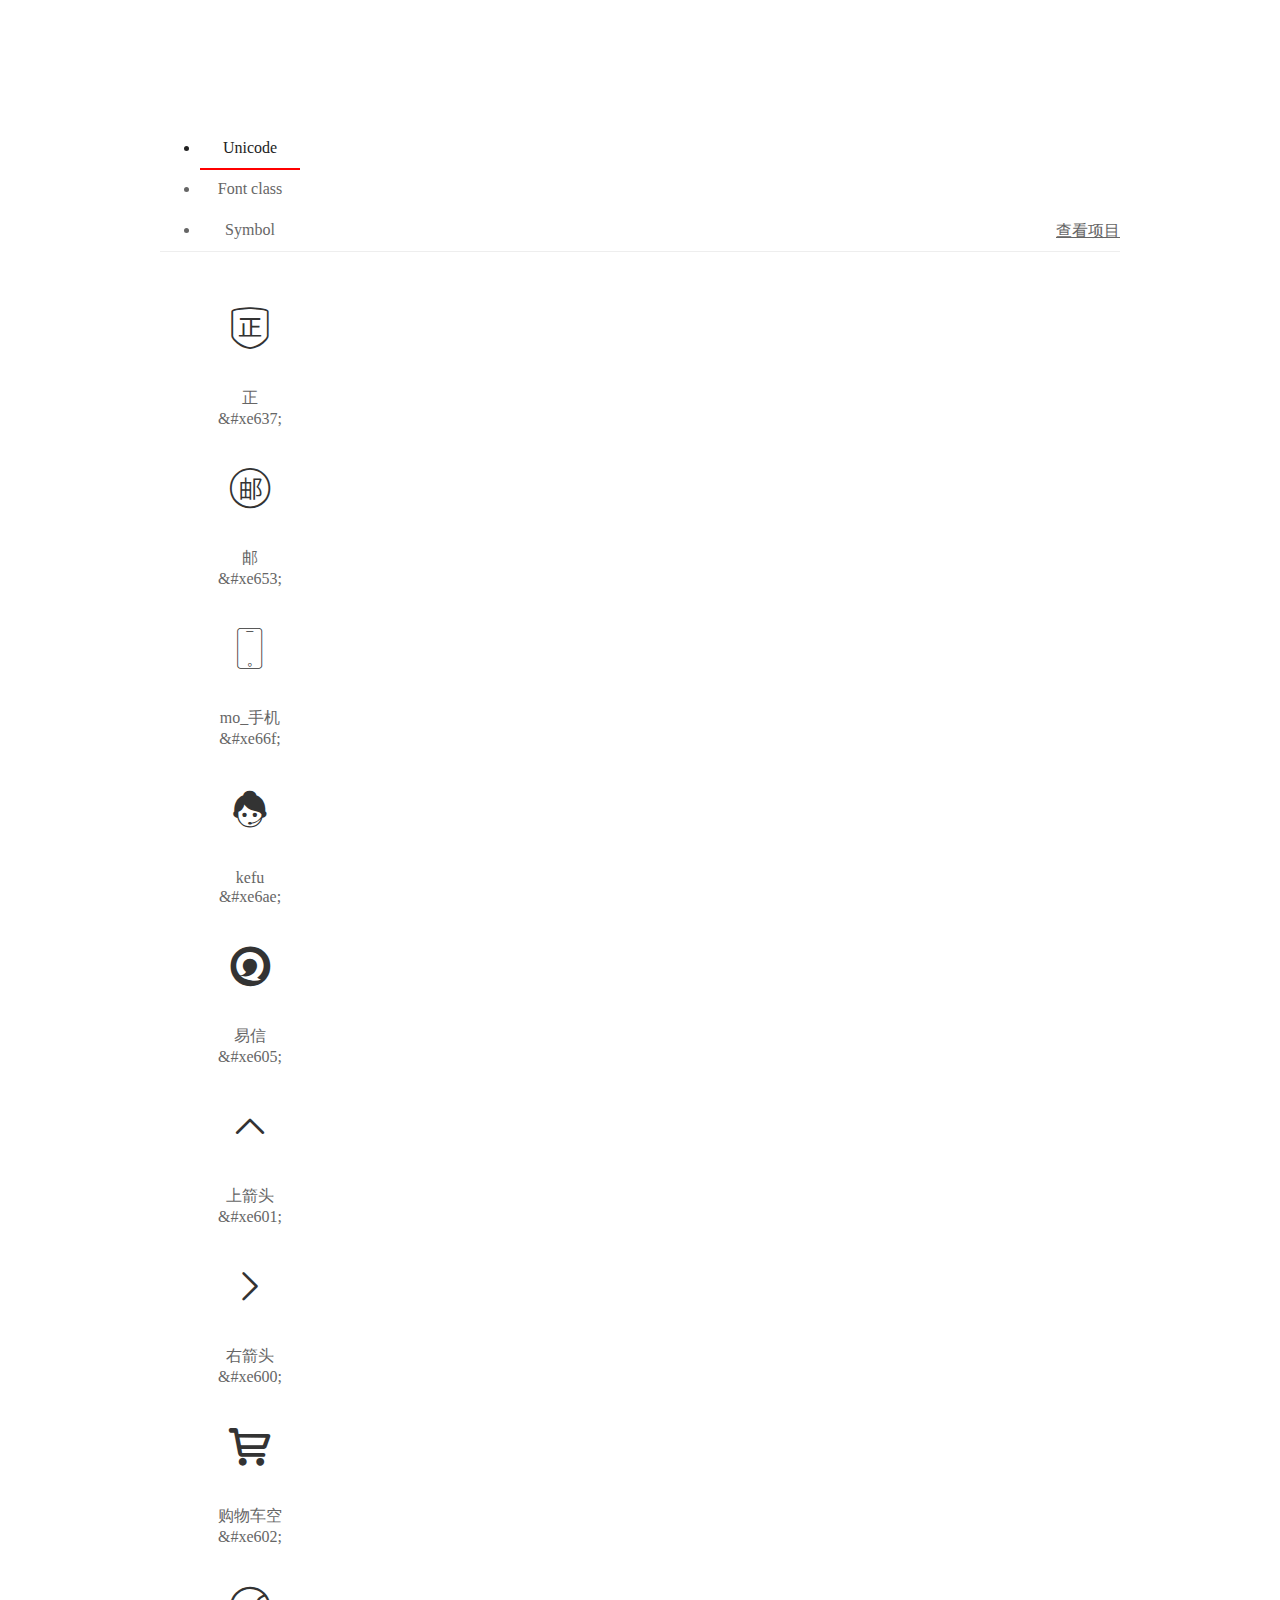
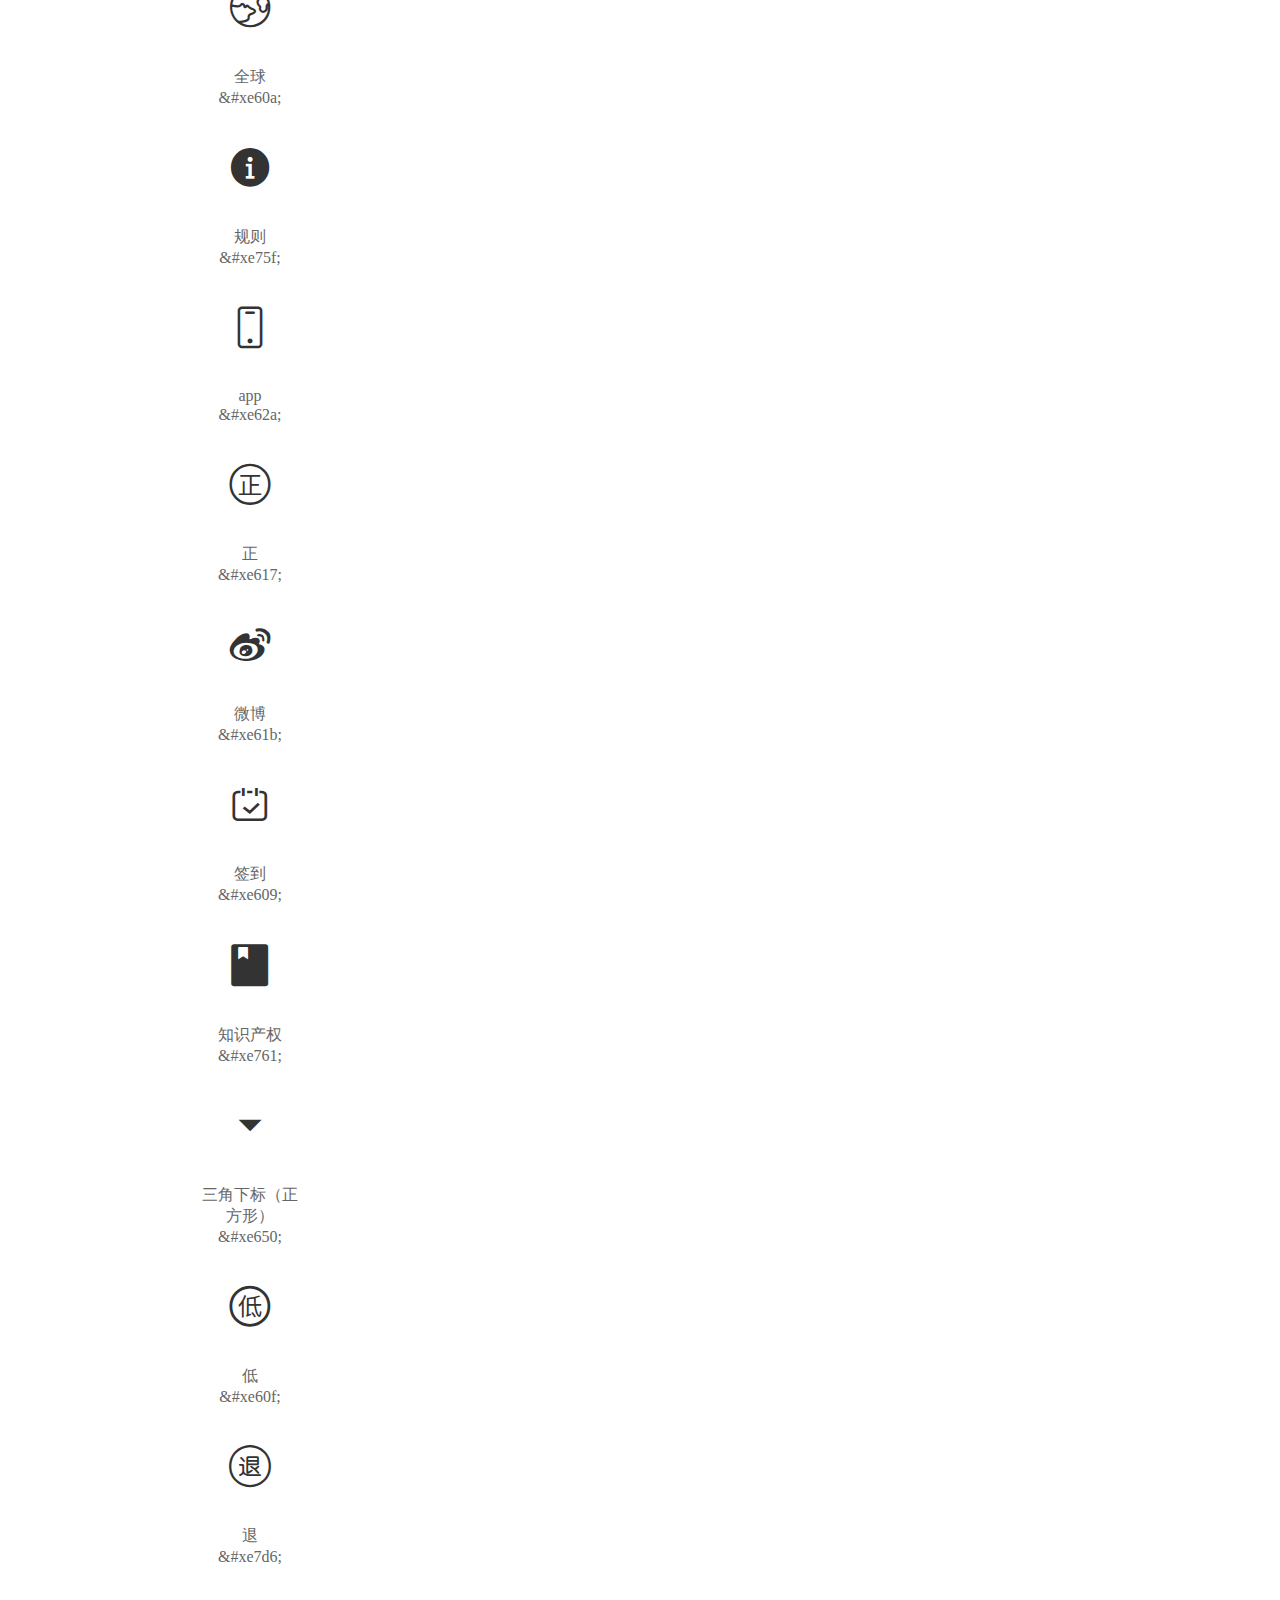
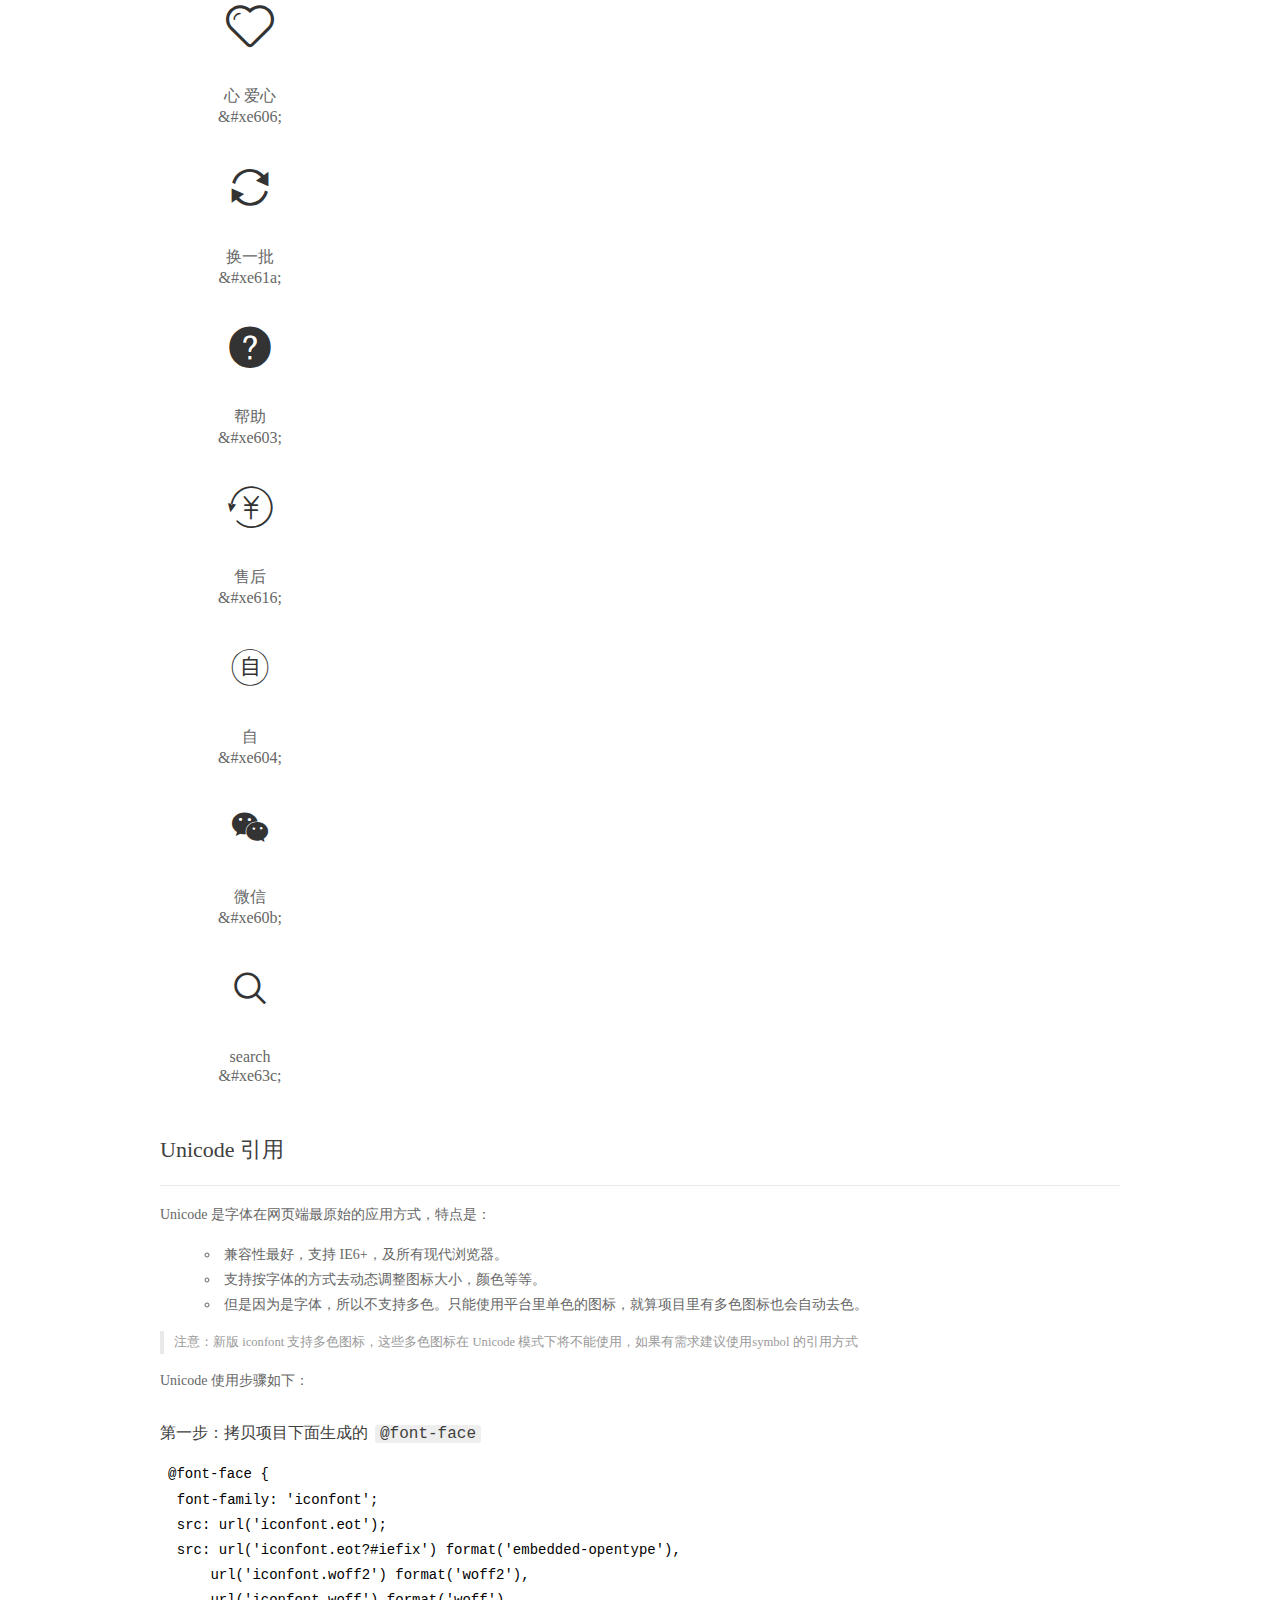
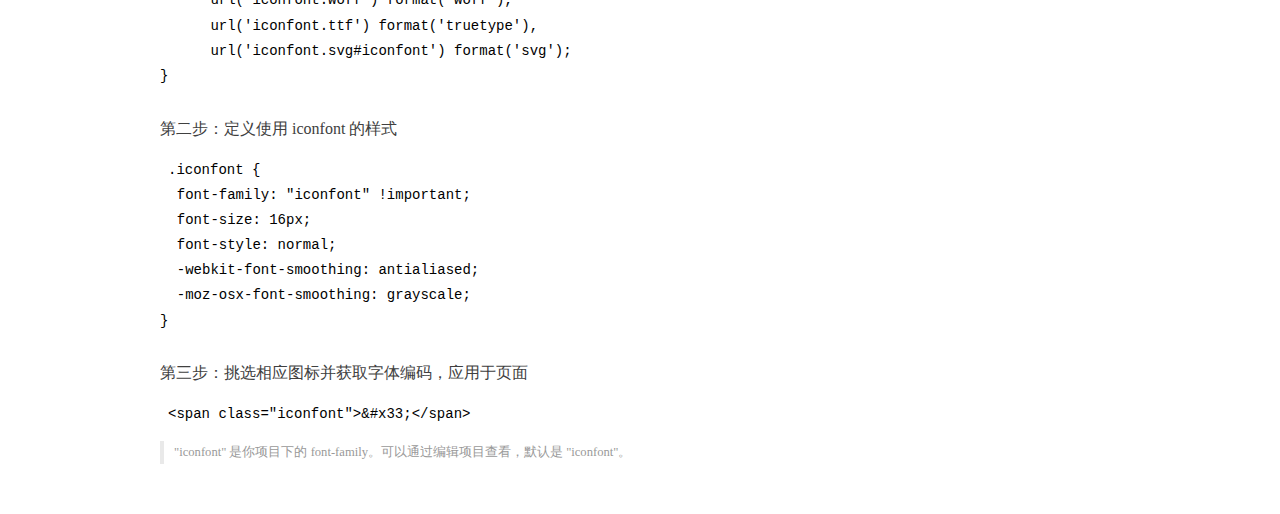
<file: css文件/font_1259752_tdep8z8vwnb/demo_index.html>
<!DOCTYPE html>
<html>
<head>
  <meta charset="utf-8"/>
  <title>IconFont Demo</title>
  <link rel="shortcut icon" href="https://gtms04.alicdn.com/tps/i4/TB1_oz6GVXXXXaFXpXXJDFnIXXX-64-64.ico" type="image/x-icon"/>
  <link rel="stylesheet" href="https://g.alicdn.com/thx/cube/1.3.2/cube.min.css">
  <link rel="stylesheet" href="demo.css">
  <link rel="stylesheet" href="iconfont.css">
  <script src="iconfont.js"></script>
  <!-- jQuery -->
  <script src="https://a1.alicdn.com/oss/uploads/2018/12/26/7bfddb60-08e8-11e9-9b04-53e73bb6408b.js"></script>
  <!-- 代码高亮 -->
  <script src="https://a1.alicdn.com/oss/uploads/2018/12/26/a3f714d0-08e6-11e9-8a15-ebf944d7534c.js"></script>
</head>
<body>
  <div class="main">
    <h1 class="logo"><a href="https://www.iconfont.cn/" title="iconfont 首页" target="_blank">&#xe86b;</a></h1>
    <div class="nav-tabs">
      <ul id="tabs" class="dib-box">
        <li class="dib active"><span>Unicode</span></li>
        <li class="dib"><span>Font class</span></li>
        <li class="dib"><span>Symbol</span></li>
      </ul>
      
      <a href="https://www.iconfont.cn/manage/index?manage_type=myprojects&projectId=1259752" target="_blank" class="nav-more">查看项目</a>
      
    </div>
    <div class="tab-container">
      <div class="content unicode" style="display: block;">
          <ul class="icon_lists dib-box">
          
            <li class="dib">
              <span class="icon iconfont">&#xe637;</span>
                <div class="name">正</div>
                <div class="code-name">&amp;#xe637;</div>
              </li>
          
            <li class="dib">
              <span class="icon iconfont">&#xe653;</span>
                <div class="name">邮</div>
                <div class="code-name">&amp;#xe653;</div>
              </li>
          
            <li class="dib">
              <span class="icon iconfont">&#xe66f;</span>
                <div class="name">mo_手机</div>
                <div class="code-name">&amp;#xe66f;</div>
              </li>
          
            <li class="dib">
              <span class="icon iconfont">&#xe6ae;</span>
                <div class="name">kefu</div>
                <div class="code-name">&amp;#xe6ae;</div>
              </li>
          
            <li class="dib">
              <span class="icon iconfont">&#xe605;</span>
                <div class="name">易信</div>
                <div class="code-name">&amp;#xe605;</div>
              </li>
          
            <li class="dib">
              <span class="icon iconfont">&#xe601;</span>
                <div class="name">上箭头</div>
                <div class="code-name">&amp;#xe601;</div>
              </li>
          
            <li class="dib">
              <span class="icon iconfont">&#xe600;</span>
                <div class="name">右箭头</div>
                <div class="code-name">&amp;#xe600;</div>
              </li>
          
            <li class="dib">
              <span class="icon iconfont">&#xe602;</span>
                <div class="name">购物车空</div>
                <div class="code-name">&amp;#xe602;</div>
              </li>
          
            <li class="dib">
              <span class="icon iconfont">&#xe60a;</span>
                <div class="name">全球</div>
                <div class="code-name">&amp;#xe60a;</div>
              </li>
          
            <li class="dib">
              <span class="icon iconfont">&#xe75f;</span>
                <div class="name">规则</div>
                <div class="code-name">&amp;#xe75f;</div>
              </li>
          
            <li class="dib">
              <span class="icon iconfont">&#xe62a;</span>
                <div class="name">app</div>
                <div class="code-name">&amp;#xe62a;</div>
              </li>
          
            <li class="dib">
              <span class="icon iconfont">&#xe617;</span>
                <div class="name">正</div>
                <div class="code-name">&amp;#xe617;</div>
              </li>
          
            <li class="dib">
              <span class="icon iconfont">&#xe61b;</span>
                <div class="name">微博</div>
                <div class="code-name">&amp;#xe61b;</div>
              </li>
          
            <li class="dib">
              <span class="icon iconfont">&#xe609;</span>
                <div class="name">签到</div>
                <div class="code-name">&amp;#xe609;</div>
              </li>
          
            <li class="dib">
              <span class="icon iconfont">&#xe761;</span>
                <div class="name">知识产权 </div>
                <div class="code-name">&amp;#xe761;</div>
              </li>
          
            <li class="dib">
              <span class="icon iconfont">&#xe650;</span>
                <div class="name">三角下标（正方形）</div>
                <div class="code-name">&amp;#xe650;</div>
              </li>
          
            <li class="dib">
              <span class="icon iconfont">&#xe60f;</span>
                <div class="name">低</div>
                <div class="code-name">&amp;#xe60f;</div>
              </li>
          
            <li class="dib">
              <span class="icon iconfont">&#xe7d6;</span>
                <div class="name">退</div>
                <div class="code-name">&amp;#xe7d6;</div>
              </li>
          
            <li class="dib">
              <span class="icon iconfont">&#xe606;</span>
                <div class="name">心 爱心</div>
                <div class="code-name">&amp;#xe606;</div>
              </li>
          
            <li class="dib">
              <span class="icon iconfont">&#xe61a;</span>
                <div class="name">换一批</div>
                <div class="code-name">&amp;#xe61a;</div>
              </li>
          
            <li class="dib">
              <span class="icon iconfont">&#xe603;</span>
                <div class="name">帮助</div>
                <div class="code-name">&amp;#xe603;</div>
              </li>
          
            <li class="dib">
              <span class="icon iconfont">&#xe616;</span>
                <div class="name">售后</div>
                <div class="code-name">&amp;#xe616;</div>
              </li>
          
            <li class="dib">
              <span class="icon iconfont">&#xe604;</span>
                <div class="name">自</div>
                <div class="code-name">&amp;#xe604;</div>
              </li>
          
            <li class="dib">
              <span class="icon iconfont">&#xe60b;</span>
                <div class="name">微信</div>
                <div class="code-name">&amp;#xe60b;</div>
              </li>
          
            <li class="dib">
              <span class="icon iconfont">&#xe63c;</span>
                <div class="name">search</div>
                <div class="code-name">&amp;#xe63c;</div>
              </li>
          
          </ul>
          <div class="article markdown">
          <h2 id="unicode-">Unicode 引用</h2>
          <hr>

          <p>Unicode 是字体在网页端最原始的应用方式，特点是：</p>
          <ul>
            <li>兼容性最好，支持 IE6+，及所有现代浏览器。</li>
            <li>支持按字体的方式去动态调整图标大小，颜色等等。</li>
            <li>但是因为是字体，所以不支持多色。只能使用平台里单色的图标，就算项目里有多色图标也会自动去色。</li>
          </ul>
          <blockquote>
            <p>注意：新版 iconfont 支持多色图标，这些多色图标在 Unicode 模式下将不能使用，如果有需求建议使用symbol 的引用方式</p>
          </blockquote>
          <p>Unicode 使用步骤如下：</p>
          <h3 id="-font-face">第一步：拷贝项目下面生成的 <code>@font-face</code></h3>
<pre><code class="language-css"
>@font-face {
  font-family: 'iconfont';
  src: url('iconfont.eot');
  src: url('iconfont.eot?#iefix') format('embedded-opentype'),
      url('iconfont.woff2') format('woff2'),
      url('iconfont.woff') format('woff'),
      url('iconfont.ttf') format('truetype'),
      url('iconfont.svg#iconfont') format('svg');
}
</code></pre>
          <h3 id="-iconfont-">第二步：定义使用 iconfont 的样式</h3>
<pre><code class="language-css"
>.iconfont {
  font-family: "iconfont" !important;
  font-size: 16px;
  font-style: normal;
  -webkit-font-smoothing: antialiased;
  -moz-osx-font-smoothing: grayscale;
}
</code></pre>
          <h3 id="-">第三步：挑选相应图标并获取字体编码，应用于页面</h3>
<pre>
<code class="language-html"
>&lt;span class="iconfont"&gt;&amp;#x33;&lt;/span&gt;
</code></pre>
          <blockquote>
            <p>"iconfont" 是你项目下的 font-family。可以通过编辑项目查看，默认是 "iconfont"。</p>
          </blockquote>
          </div>
      </div>
      <div class="content font-class">
        <ul class="icon_lists dib-box">
          
          <li class="dib">
            <span class="icon iconfont iconzheng25"></span>
            <div class="name">
              正
            </div>
            <div class="code-name">.iconzheng25
            </div>
          </li>
          
          <li class="dib">
            <span class="icon iconfont iconyou"></span>
            <div class="name">
              邮
            </div>
            <div class="code-name">.iconyou
            </div>
          </li>
          
          <li class="dib">
            <span class="icon iconfont iconshouji"></span>
            <div class="name">
              mo_手机
            </div>
            <div class="code-name">.iconshouji
            </div>
          </li>
          
          <li class="dib">
            <span class="icon iconfont iconkefu"></span>
            <div class="name">
              kefu
            </div>
            <div class="code-name">.iconkefu
            </div>
          </li>
          
          <li class="dib">
            <span class="icon iconfont iconyixin"></span>
            <div class="name">
              易信
            </div>
            <div class="code-name">.iconyixin
            </div>
          </li>
          
          <li class="dib">
            <span class="icon iconfont iconicon"></span>
            <div class="name">
              上箭头
            </div>
            <div class="code-name">.iconicon
            </div>
          </li>
          
          <li class="dib">
            <span class="icon iconfont iconicon1"></span>
            <div class="name">
              右箭头
            </div>
            <div class="code-name">.iconicon1
            </div>
          </li>
          
          <li class="dib">
            <span class="icon iconfont iconcart-copy"></span>
            <div class="name">
              购物车空
            </div>
            <div class="code-name">.iconcart-copy
            </div>
          </li>
          
          <li class="dib">
            <span class="icon iconfont iconquanqiu"></span>
            <div class="name">
              全球
            </div>
            <div class="code-name">.iconquanqiu
            </div>
          </li>
          
          <li class="dib">
            <span class="icon iconfont iconguize"></span>
            <div class="name">
              规则
            </div>
            <div class="code-name">.iconguize
            </div>
          </li>
          
          <li class="dib">
            <span class="icon iconfont iconapp"></span>
            <div class="name">
              app
            </div>
            <div class="code-name">.iconapp
            </div>
          </li>
          
          <li class="dib">
            <span class="icon iconfont iconfenzu"></span>
            <div class="name">
              正
            </div>
            <div class="code-name">.iconfenzu
            </div>
          </li>
          
          <li class="dib">
            <span class="icon iconfont iconweibo"></span>
            <div class="name">
              微博
            </div>
            <div class="code-name">.iconweibo
            </div>
          </li>
          
          <li class="dib">
            <span class="icon iconfont iconqiandao"></span>
            <div class="name">
              签到
            </div>
            <div class="code-name">.iconqiandao
            </div>
          </li>
          
          <li class="dib">
            <span class="icon iconfont iconzhishichanquan"></span>
            <div class="name">
              知识产权 
            </div>
            <div class="code-name">.iconzhishichanquan
            </div>
          </li>
          
          <li class="dib">
            <span class="icon iconfont iconsanb"></span>
            <div class="name">
              三角下标（正方形）
            </div>
            <div class="code-name">.iconsanb
            </div>
          </li>
          
          <li class="dib">
            <span class="icon iconfont icondi"></span>
            <div class="name">
              低
            </div>
            <div class="code-name">.icondi
            </div>
          </li>
          
          <li class="dib">
            <span class="icon iconfont icontui"></span>
            <div class="name">
              退
            </div>
            <div class="code-name">.icontui
            </div>
          </li>
          
          <li class="dib">
            <span class="icon iconfont iconxin"></span>
            <div class="name">
              心 爱心
            </div>
            <div class="code-name">.iconxin
            </div>
          </li>
          
          <li class="dib">
            <span class="icon iconfont iconhuanyipi"></span>
            <div class="name">
              换一批
            </div>
            <div class="code-name">.iconhuanyipi
            </div>
          </li>
          
          <li class="dib">
            <span class="icon iconfont iconbangzhu"></span>
            <div class="name">
              帮助
            </div>
            <div class="code-name">.iconbangzhu
            </div>
          </li>
          
          <li class="dib">
            <span class="icon iconfont iconshouhou"></span>
            <div class="name">
              售后
            </div>
            <div class="code-name">.iconshouhou
            </div>
          </li>
          
          <li class="dib">
            <span class="icon iconfont iconzi"></span>
            <div class="name">
              自
            </div>
            <div class="code-name">.iconzi
            </div>
          </li>
          
          <li class="dib">
            <span class="icon iconfont iconweixin"></span>
            <div class="name">
              微信
            </div>
            <div class="code-name">.iconweixin
            </div>
          </li>
          
          <li class="dib">
            <span class="icon iconfont iconicon-test"></span>
            <div class="name">
              search
            </div>
            <div class="code-name">.iconicon-test
            </div>
          </li>
          
        </ul>
        <div class="article markdown">
        <h2 id="font-class-">font-class 引用</h2>
        <hr>

        <p>font-class 是 Unicode 使用方式的一种变种，主要是解决 Unicode 书写不直观，语意不明确的问题。</p>
        <p>与 Unicode 使用方式相比，具有如下特点：</p>
        <ul>
          <li>兼容性良好，支持 IE8+，及所有现代浏览器。</li>
          <li>相比于 Unicode 语意明确，书写更直观。可以很容易分辨这个 icon 是什么。</li>
          <li>因为使用 class 来定义图标，所以当要替换图标时，只需要修改 class 里面的 Unicode 引用。</li>
          <li>不过因为本质上还是使用的字体，所以多色图标还是不支持的。</li>
        </ul>
        <p>使用步骤如下：</p>
        <h3 id="-fontclass-">第一步：引入项目下面生成的 fontclass 代码：</h3>
<pre><code class="language-html">&lt;link rel="stylesheet" href="./iconfont.css"&gt;
</code></pre>
        <h3 id="-">第二步：挑选相应图标并获取类名，应用于页面：</h3>
<pre><code class="language-html">&lt;span class="iconfont iconxxx"&gt;&lt;/span&gt;
</code></pre>
        <blockquote>
          <p>"
            iconfont" 是你项目下的 font-family。可以通过编辑项目查看，默认是 "iconfont"。</p>
        </blockquote>
      </div>
      </div>
      <div class="content symbol">
          <ul class="icon_lists dib-box">
          
            <li class="dib">
                <svg class="icon svg-icon" aria-hidden="true">
                  <use xlink:href="#iconzheng25"></use>
                </svg>
                <div class="name">正</div>
                <div class="code-name">#iconzheng25</div>
            </li>
          
            <li class="dib">
                <svg class="icon svg-icon" aria-hidden="true">
                  <use xlink:href="#iconyou"></use>
                </svg>
                <div class="name">邮</div>
                <div class="code-name">#iconyou</div>
            </li>
          
            <li class="dib">
                <svg class="icon svg-icon" aria-hidden="true">
                  <use xlink:href="#iconshouji"></use>
                </svg>
                <div class="name">mo_手机</div>
                <div class="code-name">#iconshouji</div>
            </li>
          
            <li class="dib">
                <svg class="icon svg-icon" aria-hidden="true">
                  <use xlink:href="#iconkefu"></use>
                </svg>
                <div class="name">kefu</div>
                <div class="code-name">#iconkefu</div>
            </li>
          
            <li class="dib">
                <svg class="icon svg-icon" aria-hidden="true">
                  <use xlink:href="#iconyixin"></use>
                </svg>
                <div class="name">易信</div>
                <div class="code-name">#iconyixin</div>
            </li>
          
            <li class="dib">
                <svg class="icon svg-icon" aria-hidden="true">
                  <use xlink:href="#iconicon"></use>
                </svg>
                <div class="name">上箭头</div>
                <div class="code-name">#iconicon</div>
            </li>
          
            <li class="dib">
                <svg class="icon svg-icon" aria-hidden="true">
                  <use xlink:href="#iconicon1"></use>
                </svg>
                <div class="name">右箭头</div>
                <div class="code-name">#iconicon1</div>
            </li>
          
            <li class="dib">
                <svg class="icon svg-icon" aria-hidden="true">
                  <use xlink:href="#iconcart-copy"></use>
                </svg>
                <div class="name">购物车空</div>
                <div class="code-name">#iconcart-copy</div>
            </li>
          
            <li class="dib">
                <svg class="icon svg-icon" aria-hidden="true">
                  <use xlink:href="#iconquanqiu"></use>
                </svg>
                <div class="name">全球</div>
                <div class="code-name">#iconquanqiu</div>
            </li>
          
            <li class="dib">
                <svg class="icon svg-icon" aria-hidden="true">
                  <use xlink:href="#iconguize"></use>
                </svg>
                <div class="name">规则</div>
                <div class="code-name">#iconguize</div>
            </li>
          
            <li class="dib">
                <svg class="icon svg-icon" aria-hidden="true">
                  <use xlink:href="#iconapp"></use>
                </svg>
                <div class="name">app</div>
                <div class="code-name">#iconapp</div>
            </li>
          
            <li class="dib">
                <svg class="icon svg-icon" aria-hidden="true">
                  <use xlink:href="#iconfenzu"></use>
                </svg>
                <div class="name">正</div>
                <div class="code-name">#iconfenzu</div>
            </li>
          
            <li class="dib">
                <svg class="icon svg-icon" aria-hidden="true">
                  <use xlink:href="#iconweibo"></use>
                </svg>
                <div class="name">微博</div>
                <div class="code-name">#iconweibo</div>
            </li>
          
            <li class="dib">
                <svg class="icon svg-icon" aria-hidden="true">
                  <use xlink:href="#iconqiandao"></use>
                </svg>
                <div class="name">签到</div>
                <div class="code-name">#iconqiandao</div>
            </li>
          
            <li class="dib">
                <svg class="icon svg-icon" aria-hidden="true">
                  <use xlink:href="#iconzhishichanquan"></use>
                </svg>
                <div class="name">知识产权 </div>
                <div class="code-name">#iconzhishichanquan</div>
            </li>
          
            <li class="dib">
                <svg class="icon svg-icon" aria-hidden="true">
                  <use xlink:href="#iconsanb"></use>
                </svg>
                <div class="name">三角下标（正方形）</div>
                <div class="code-name">#iconsanb</div>
            </li>
          
            <li class="dib">
                <svg class="icon svg-icon" aria-hidden="true">
                  <use xlink:href="#icondi"></use>
                </svg>
                <div class="name">低</div>
                <div class="code-name">#icondi</div>
            </li>
          
            <li class="dib">
                <svg class="icon svg-icon" aria-hidden="true">
                  <use xlink:href="#icontui"></use>
                </svg>
                <div class="name">退</div>
                <div class="code-name">#icontui</div>
            </li>
          
            <li class="dib">
                <svg class="icon svg-icon" aria-hidden="true">
                  <use xlink:href="#iconxin"></use>
                </svg>
                <div class="name">心 爱心</div>
                <div class="code-name">#iconxin</div>
            </li>
          
            <li class="dib">
                <svg class="icon svg-icon" aria-hidden="true">
                  <use xlink:href="#iconhuanyipi"></use>
                </svg>
                <div class="name">换一批</div>
                <div class="code-name">#iconhuanyipi</div>
            </li>
          
            <li class="dib">
                <svg class="icon svg-icon" aria-hidden="true">
                  <use xlink:href="#iconbangzhu"></use>
                </svg>
                <div class="name">帮助</div>
                <div class="code-name">#iconbangzhu</div>
            </li>
          
            <li class="dib">
                <svg class="icon svg-icon" aria-hidden="true">
                  <use xlink:href="#iconshouhou"></use>
                </svg>
                <div class="name">售后</div>
                <div class="code-name">#iconshouhou</div>
            </li>
          
            <li class="dib">
                <svg class="icon svg-icon" aria-hidden="true">
                  <use xlink:href="#iconzi"></use>
                </svg>
                <div class="name">自</div>
                <div class="code-name">#iconzi</div>
            </li>
          
            <li class="dib">
                <svg class="icon svg-icon" aria-hidden="true">
                  <use xlink:href="#iconweixin"></use>
                </svg>
                <div class="name">微信</div>
                <div class="code-name">#iconweixin</div>
            </li>
          
            <li class="dib">
                <svg class="icon svg-icon" aria-hidden="true">
                  <use xlink:href="#iconicon-test"></use>
                </svg>
                <div class="name">search</div>
                <div class="code-name">#iconicon-test</div>
            </li>
          
          </ul>
          <div class="article markdown">
          <h2 id="symbol-">Symbol 引用</h2>
          <hr>

          <p>这是一种全新的使用方式，应该说这才是未来的主流，也是平台目前推荐的用法。相关介绍可以参考这篇<a href="">文章</a>
            这种用法其实是做了一个 SVG 的集合，与另外两种相比具有如下特点：</p>
          <ul>
            <li>支持多色图标了，不再受单色限制。</li>
            <li>通过一些技巧，支持像字体那样，通过 <code>font-size</code>, <code>color</code> 来调整样式。</li>
            <li>兼容性较差，支持 IE9+，及现代浏览器。</li>
            <li>浏览器渲染 SVG 的性能一般，还不如 png。</li>
          </ul>
          <p>使用步骤如下：</p>
          <h3 id="-symbol-">第一步：引入项目下面生成的 symbol 代码：</h3>
<pre><code class="language-html">&lt;script src="./iconfont.js"&gt;&lt;/script&gt;
</code></pre>
          <h3 id="-css-">第二步：加入通用 CSS 代码（引入一次就行）：</h3>
<pre><code class="language-html">&lt;style&gt;
.icon {
  width: 1em;
  height: 1em;
  vertical-align: -0.15em;
  fill: currentColor;
  overflow: hidden;
}
&lt;/style&gt;
</code></pre>
          <h3 id="-">第三步：挑选相应图标并获取类名，应用于页面：</h3>
<pre><code class="language-html">&lt;svg class="icon" aria-hidden="true"&gt;
  &lt;use xlink:href="#icon-xxx"&gt;&lt;/use&gt;
&lt;/svg&gt;
</code></pre>
          </div>
      </div>

    </div>
  </div>
  <script>
  $(document).ready(function () {
      $('.tab-container .content:first').show()

      $('#tabs li').click(function (e) {
        var tabContent = $('.tab-container .content')
        var index = $(this).index()

        if ($(this).hasClass('active')) {
          return
        } else {
          $('#tabs li').removeClass('active')
          $(this).addClass('active')

          tabContent.hide().eq(index).fadeIn()
        }
      })
    })
  </script>
</body>
</html>
</file>
<file: css文件/font_1259752_tdep8z8vwnb/demo.css>
/* Logo 字体 */
@font-face {
  font-family: "iconfont logo";
  src: url('https://at.alicdn.com/t/font_985780_km7mi63cihi.eot?t=1545807318834');
  src: url('https://at.alicdn.com/t/font_985780_km7mi63cihi.eot?t=1545807318834#iefix') format('embedded-opentype'),
    url('https://at.alicdn.com/t/font_985780_km7mi63cihi.woff?t=1545807318834') format('woff'),
    url('https://at.alicdn.com/t/font_985780_km7mi63cihi.ttf?t=1545807318834') format('truetype'),
    url('https://at.alicdn.com/t/font_985780_km7mi63cihi.svg?t=1545807318834#iconfont') format('svg');
}

.logo {
  font-family: "iconfont logo";
  font-size: 160px;
  font-style: normal;
  -webkit-font-smoothing: antialiased;
  -moz-osx-font-smoothing: grayscale;
}

/* tabs */
.nav-tabs {
  position: relative;
}

.nav-tabs .nav-more {
  position: absolute;
  right: 0;
  bottom: 0;
  height: 42px;
  line-height: 42px;
  color: #666;
}

#tabs {
  border-bottom: 1px solid #eee;
}

#tabs li {
  cursor: pointer;
  width: 100px;
  height: 40px;
  line-height: 40px;
  text-align: center;
  font-size: 16px;
  border-bottom: 2px solid transparent;
  position: relative;
  z-index: 1;
  margin-bottom: -1px;
  color: #666;
}


#tabs .active {
  border-bottom-color: #f00;
  color: #222;
}

.tab-container .content {
  display: none;
}

/* 页面布局 */
.main {
  padding: 30px 100px;
  width: 960px;
  margin: 0 auto;
}

.main .logo {
  color: #333;
  text-align: left;
  margin-bottom: 30px;
  line-height: 1;
  height: 110px;
  margin-top: -50px;
  overflow: hidden;
  *zoom: 1;
}

.main .logo a {
  font-size: 160px;
  color: #333;
}

.helps {
  margin-top: 40px;
}

.helps pre {
  padding: 20px;
  margin: 10px 0;
  border: solid 1px #e7e1cd;
  background-color: #fffdef;
  overflow: auto;
}

.icon_lists {
  width: 100% !important;
  overflow: hidden;
  *zoom: 1;
}

.icon_lists li {
  width: 100px;
  margin-bottom: 10px;
  margin-right: 20px;
  text-align: center;
  list-style: none !important;
  cursor: default;
}

.icon_lists li .code-name {
  line-height: 1.2;
}

.icon_lists .icon {
  display: block;
  height: 100px;
  line-height: 100px;
  font-size: 42px;
  margin: 10px auto;
  color: #333;
  -webkit-transition: font-size 0.25s linear, width 0.25s linear;
  -moz-transition: font-size 0.25s linear, width 0.25s linear;
  transition: font-size 0.25s linear, width 0.25s linear;
}

.icon_lists .icon:hover {
  font-size: 100px;
}

.icon_lists .svg-icon {
  /* 通过设置 font-size 来改变图标大小 */
  width: 1em;
  /* 图标和文字相邻时，垂直对齐 */
  vertical-align: -0.15em;
  /* 通过设置 color 来改变 SVG 的颜色/fill */
  fill: currentColor;
  /* path 和 stroke 溢出 viewBox 部分在 IE 下会显示
      normalize.css 中也包含这行 */
  overflow: hidden;
}

.icon_lists li .name,
.icon_lists li .code-name {
  color: #666;
}

/* markdown 样式 */
.markdown {
  color: #666;
  font-size: 14px;
  line-height: 1.8;
}

.highlight {
  line-height: 1.5;
}

.markdown img {
  vertical-align: middle;
  max-width: 100%;
}

.markdown h1 {
  color: #404040;
  font-weight: 500;
  line-height: 40px;
  margin-bottom: 24px;
}

.markdown h2,
.markdown h3,
.markdown h4,
.markdown h5,
.markdown h6 {
  color: #404040;
  margin: 1.6em 0 0.6em 0;
  font-weight: 500;
  clear: both;
}

.markdown h1 {
  font-size: 28px;
}

.markdown h2 {
  font-size: 22px;
}

.markdown h3 {
  font-size: 16px;
}

.markdown h4 {
  font-size: 14px;
}

.markdown h5 {
  font-size: 12px;
}

.markdown h6 {
  font-size: 12px;
}

.markdown hr {
  height: 1px;
  border: 0;
  background: #e9e9e9;
  margin: 16px 0;
  clear: both;
}

.markdown p {
  margin: 1em 0;
}

.markdown>p,
.markdown>blockquote,
.markdown>.highlight,
.markdown>ol,
.markdown>ul {
  width: 80%;
}

.markdown ul>li {
  list-style: circle;
}

.markdown>ul li,
.markdown blockquote ul>li {
  margin-left: 20px;
  padding-left: 4px;
}

.markdown>ul li p,
.markdown>ol li p {
  margin: 0.6em 0;
}

.markdown ol>li {
  list-style: decimal;
}

.markdown>ol li,
.markdown blockquote ol>li {
  margin-left: 20px;
  padding-left: 4px;
}

.markdown code {
  margin: 0 3px;
  padding: 0 5px;
  background: #eee;
  border-radius: 3px;
}

.markdown strong,
.markdown b {
  font-weight: 600;
}

.markdown>table {
  border-collapse: collapse;
  border-spacing: 0px;
  empty-cells: show;
  border: 1px solid #e9e9e9;
  width: 95%;
  margin-bottom: 24px;
}

.markdown>table th {
  white-space: nowrap;
  color: #333;
  font-weight: 600;
}

.markdown>table th,
.markdown>table td {
  border: 1px solid #e9e9e9;
  padding: 8px 16px;
  text-align: left;
}

.markdown>table th {
  background: #F7F7F7;
}

.markdown blockquote {
  font-size: 90%;
  color: #999;
  border-left: 4px solid #e9e9e9;
  padding-left: 0.8em;
  margin: 1em 0;
}

.markdown blockquote p {
  margin: 0;
}

.markdown .anchor {
  opacity: 0;
  transition: opacity 0.3s ease;
  margin-left: 8px;
}

.markdown .waiting {
  color: #ccc;
}

.markdown h1:hover .anchor,
.markdown h2:hover .anchor,
.markdown h3:hover .anchor,
.markdown h4:hover .anchor,
.markdown h5:hover .anchor,
.markdown h6:hover .anchor {
  opacity: 1;
  display: inline-block;
}

.markdown>br,
.markdown>p>br {
  clear: both;
}


.hljs {
  display: block;
  background: white;
  padding: 0.5em;
  color: #333333;
  overflow-x: auto;
}

.hljs-comment,
.hljs-meta {
  color: #969896;
}

.hljs-string,
.hljs-variable,
.hljs-template-variable,
.hljs-strong,
.hljs-emphasis,
.hljs-quote {
  color: #df5000;
}

.hljs-keyword,
.hljs-selector-tag,
.hljs-type {
  color: #a71d5d;
}

.hljs-literal,
.hljs-symbol,
.hljs-bullet,
.hljs-attribute {
  color: #0086b3;
}

.hljs-section,
.hljs-name {
  color: #63a35c;
}

.hljs-tag {
  color: #333333;
}

.hljs-title,
.hljs-attr,
.hljs-selector-id,
.hljs-selector-class,
.hljs-selector-attr,
.hljs-selector-pseudo {
  color: #795da3;
}

.hljs-addition {
  color: #55a532;
  background-color: #eaffea;
}

.hljs-deletion {
  color: #bd2c00;
  background-color: #ffecec;
}

.hljs-link {
  text-decoration: underline;
}

/* 代码高亮 */
/* PrismJS 1.15.0
https://prismjs.com/download.html#themes=prism&languages=markup+css+clike+javascript */
/**
 * prism.js default theme for JavaScript, CSS and HTML
 * Based on dabblet (http://dabblet.com)
 * @author Lea Verou
 */
code[class*="language-"],
pre[class*="language-"] {
  color: black;
  background: none;
  text-shadow: 0 1px white;
  font-family: Consolas, Monaco, 'Andale Mono', 'Ubuntu Mono', monospace;
  text-align: left;
  white-space: pre;
  word-spacing: normal;
  word-break: normal;
  word-wrap: normal;
  line-height: 1.5;

  -moz-tab-size: 4;
  -o-tab-size: 4;
  tab-size: 4;

  -webkit-hyphens: none;
  -moz-hyphens: none;
  -ms-hyphens: none;
  hyphens: none;
}

pre[class*="language-"]::-moz-selection,
pre[class*="language-"] ::-moz-selection,
code[class*="language-"]::-moz-selection,
code[class*="language-"] ::-moz-selection {
  text-shadow: none;
  background: #b3d4fc;
}

pre[class*="language-"]::selection,
pre[class*="language-"] ::selection,
code[class*="language-"]::selection,
code[class*="language-"] ::selection {
  text-shadow: none;
  background: #b3d4fc;
}

@media print {

  code[class*="language-"],
  pre[class*="language-"] {
    text-shadow: none;
  }
}

/* Code blocks */
pre[class*="language-"] {
  padding: 1em;
  margin: .5em 0;
  overflow: auto;
}

:not(pre)>code[class*="language-"],
pre[class*="language-"] {
  background: #f5f2f0;
}

/* Inline code */
:not(pre)>code[class*="language-"] {
  padding: .1em;
  border-radius: .3em;
  white-space: normal;
}

.token.comment,
.token.prolog,
.token.doctype,
.token.cdata {
  color: slategray;
}

.token.punctuation {
  color: #999;
}

.namespace {
  opacity: .7;
}

.token.property,
.token.tag,
.token.boolean,
.token.number,
.token.constant,
.token.symbol,
.token.deleted {
  color: #905;
}

.token.selector,
.token.attr-name,
.token.string,
.token.char,
.token.builtin,
.token.inserted {
  color: #690;
}

.token.operator,
.token.entity,
.token.url,
.language-css .token.string,
.style .token.string {
  color: #9a6e3a;
  background: hsla(0, 0%, 100%, .5);
}

.token.atrule,
.token.attr-value,
.token.keyword {
  color: #07a;
}

.token.function,
.token.class-name {
  color: #DD4A68;
}

.token.regex,
.token.important,
.token.variable {
  color: #e90;
}

.token.important,
.token.bold {
  font-weight: bold;
}

.token.italic {
  font-style: italic;
}

.token.entity {
  cursor: help;
}
</file>
<file: css文件/font_1259752_tdep8z8vwnb/iconfont.css>
@font-face {font-family: "iconfont";
  src: url('iconfont.eot?t=1561818503416'); /* IE9 */
  src: url('iconfont.eot?t=1561818503416#iefix') format('embedded-opentype'), /* IE6-IE8 */
  url('[data-uri]') format('woff2'),
  url('iconfont.woff?t=1561818503416') format('woff'),
  url('iconfont.ttf?t=1561818503416') format('truetype'), /* chrome, firefox, opera, Safari, Android, iOS 4.2+ */
  url('iconfont.svg?t=1561818503416#iconfont') format('svg'); /* iOS 4.1- */
}

.iconfont {
  font-family: "iconfont" !important;
  font-size: 16px;
  font-style: normal;
  -webkit-font-smoothing: antialiased;
  -moz-osx-font-smoothing: grayscale;
}

.iconzheng25:before {
  content: "\e637";
}

.iconyou:before {
  content: "\e653";
}

.iconshouji:before {
  content: "\e66f";
}

.iconkefu:before {
  content: "\e6ae";
}

.iconyixin:before {
  content: "\e605";
}

.iconicon:before {
  content: "\e601";
}

.iconicon1:before {
  content: "\e600";
}

.iconcart-copy:before {
  content: "\e602";
}

.iconquanqiu:before {
  content: "\e60a";
}

.iconguize:before {
  content: "\e75f";
}

.iconapp:before {
  content: "\e62a";
}

.iconfenzu:before {
  content: "\e617";
}

.iconweibo:before {
  content: "\e61b";
}

.iconqiandao:before {
  content: "\e609";
}

.iconzhishichanquan:before {
  content: "\e761";
}

.iconsanb:before {
  content: "\e650";
}

.icondi:before {
  content: "\e60f";
}

.icontui:before {
  content: "\e7d6";
}

.iconxin:before {
  content: "\e606";
}

.iconhuanyipi:before {
  content: "\e61a";
}

.iconbangzhu:before {
  content: "\e603";
}

.iconshouhou:before {
  content: "\e616";
}

.iconzi:before {
  content: "\e604";
}

.iconweixin:before {
  content: "\e60b";
}

.iconicon-test:before {
  content: "\e63c";
}
</file>
